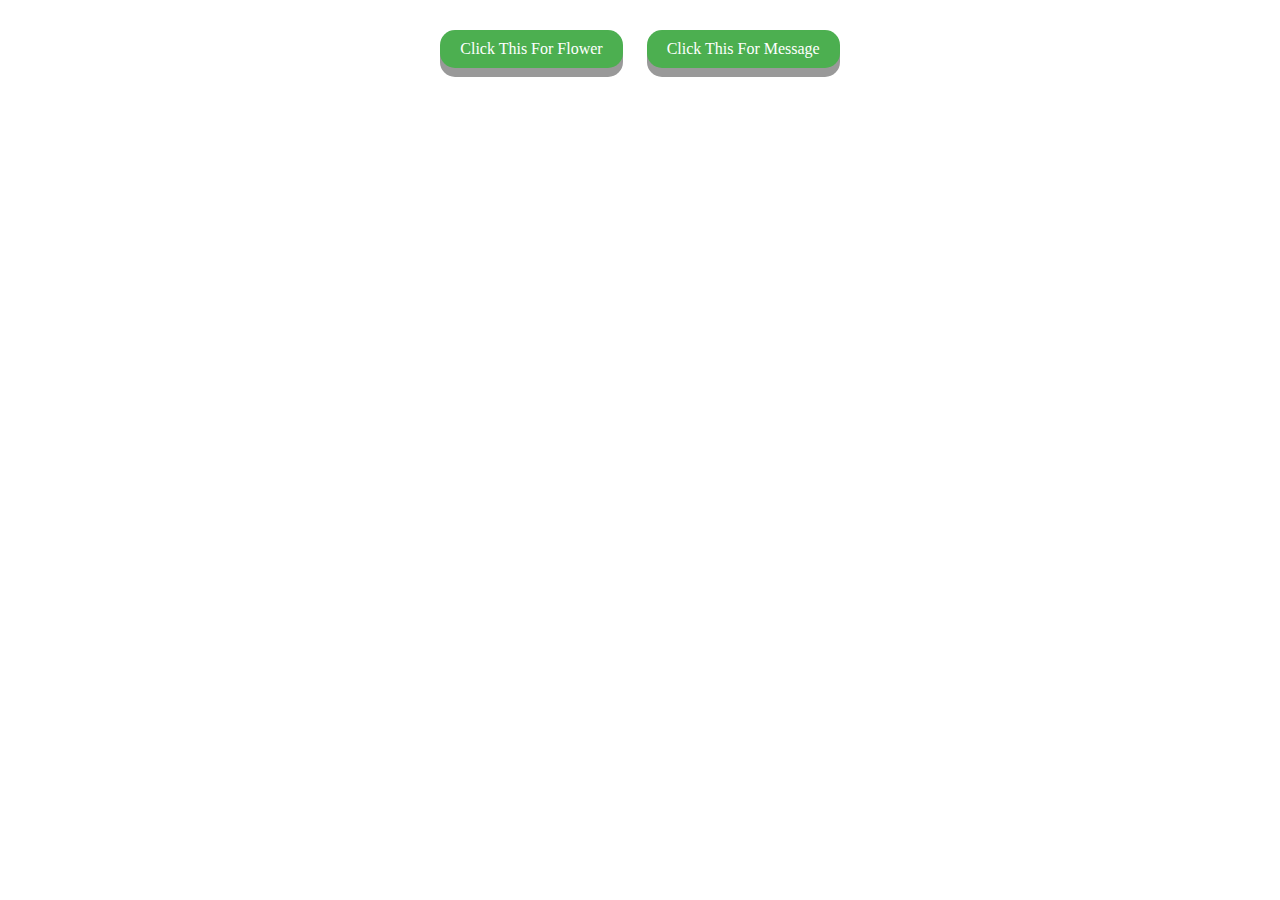
<file: index.html>
<!DOCTYPE html>
<html lang="en">
<head>
    <meta charset="UTF-8">
    <meta name="viewport" content="width=device-width, initial-scale=1.0">
    <title>imissyou di mapakali</title>
    <link rel="stylesheet" href="index.css">
</head>
<body>
    <nav>
        <a href="flow.html" target="_blank" class="button">Click This For Flower</a>
        <a href="mess.html" target="_blank" class="button">Click This For Message</a>
    </nav>
</body>
</html>
</file>
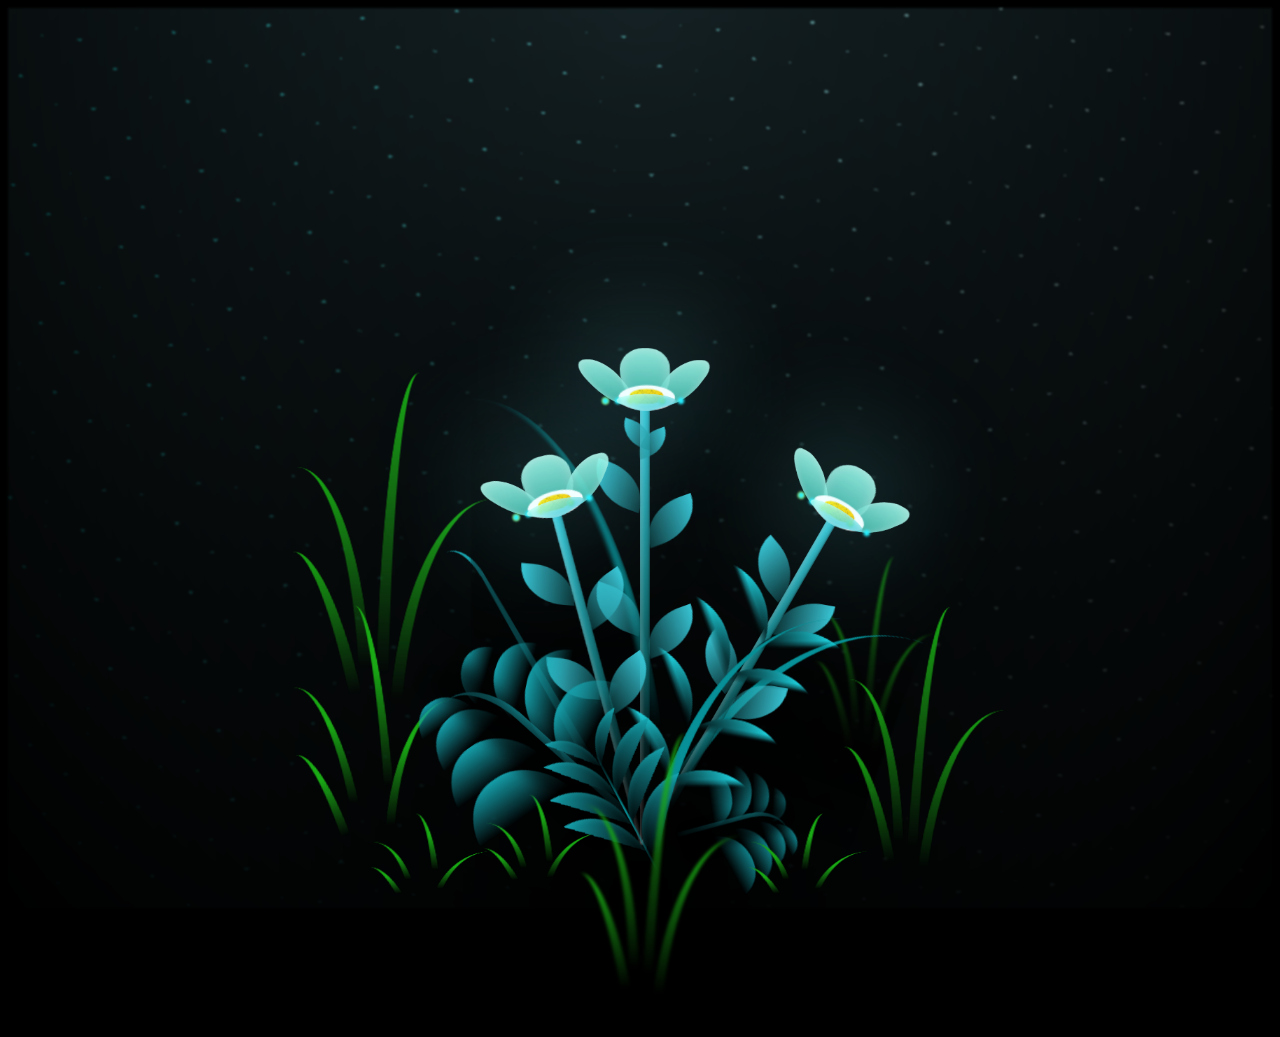
<file: flow.html>
<!DOCTYPE html>
<html lang="en">
<head>
    <meta charset="UTF-8">
    <meta name="viewport" content="width=device-width, initial-scale=1.0">
    <title>Glowing Plant</title>
    <link rel="stylesheet" href="flow.css">
</head>
<body class="not-loaded">
  <div class="night"></div>
  <div class="flowers">
    <div class="flower flower--1">
      <div class="flower__leafs flower__leafs--1">
        <div class="flower__leaf flower__leaf--1"></div>
        <div class="flower__leaf flower__leaf--2"></div>
        <div class="flower__leaf flower__leaf--3"></div>
        <div class="flower__leaf flower__leaf--4"></div>
        <div class="flower__white-circle"></div>
        <div class="flower__light flower__light--1"></div>
        <div class="flower__light flower__light--2"></div>
        <div class="flower__light flower__light--3"></div>
        <div class="flower__light flower__light--4"></div>
        <div class="flower__light flower__light--5"></div>
        <div class="flower__light flower__light--6"></div>
        <div class="flower__light flower__light--7"></div>
        <div class="flower__light flower__light--8"></div>
      </div>
      <div class="flower__line">
        <div class="flower__line__leaf flower__line__leaf--1"></div>
        <div class="flower__line__leaf flower__line__leaf--2"></div>
        <div class="flower__line__leaf flower__line__leaf--3"></div>
        <div class="flower__line__leaf flower__line__leaf--4"></div>
        <div class="flower__line__leaf flower__line__leaf--5"></div>
        <div class="flower__line__leaf flower__line__leaf--6"></div>
      </div>
    </div>

    <div class="flower flower--2">
      <div class="flower__leafs flower__leafs--2">
        <div class="flower__leaf flower__leaf--1"></div>
        <div class="flower__leaf flower__leaf--2"></div>
        <div class="flower__leaf flower__leaf--3"></div>
        <div class="flower__leaf flower__leaf--4"></div>
        <div class="flower__white-circle"></div>

        <div class="flower__light flower__light--1"></div>
        <div class="flower__light flower__light--2"></div>
        <div class="flower__light flower__light--3"></div>
        <div class="flower__light flower__light--4"></div>
        <div class="flower__light flower__light--5"></div>
        <div class="flower__light flower__light--6"></div>
        <div class="flower__light flower__light--7"></div>
        <div class="flower__light flower__light--8"></div>

      </div>
      <div class="flower__line">
        <div class="flower__line__leaf flower__line__leaf--1"></div>
        <div class="flower__line__leaf flower__line__leaf--2"></div>
        <div class="flower__line__leaf flower__line__leaf--3"></div>
        <div class="flower__line__leaf flower__line__leaf--4"></div>
      </div>
    </div>

    <div class="flower flower--3">
      <div class="flower__leafs flower__leafs--3">
        <div class="flower__leaf flower__leaf--1"></div>
        <div class="flower__leaf flower__leaf--2"></div>
        <div class="flower__leaf flower__leaf--3"></div>
        <div class="flower__leaf flower__leaf--4"></div>
        <div class="flower__white-circle"></div>

        <div class="flower__light flower__light--1"></div>
        <div class="flower__light flower__light--2"></div>
        <div class="flower__light flower__light--3"></div>
        <div class="flower__light flower__light--4"></div>
        <div class="flower__light flower__light--5"></div>
        <div class="flower__light flower__light--6"></div>
        <div class="flower__light flower__light--7"></div>
        <div class="flower__light flower__light--8"></div>

      </div>
      <div class="flower__line">
        <div class="flower__line__leaf flower__line__leaf--1"></div>
        <div class="flower__line__leaf flower__line__leaf--2"></div>
        <div class="flower__line__leaf flower__line__leaf--3"></div>
        <div class="flower__line__leaf flower__line__leaf--4"></div>
      </div>
    </div>

    <div class="grow-ans" style="--d:1.2s">
      <div class="flower__g-long">
        <div class="flower__g-long__top"></div>
        <div class="flower__g-long__bottom"></div>
      </div>
    </div>

    <div class="growing-grass">
      <div class="flower__grass flower__grass--1">
        <div class="flower__grass--top"></div>
        <div class="flower__grass--bottom"></div>
        <div class="flower__grass__leaf flower__grass__leaf--1"></div>
        <div class="flower__grass__leaf flower__grass__leaf--2"></div>
        <div class="flower__grass__leaf flower__grass__leaf--3"></div>
        <div class="flower__grass__leaf flower__grass__leaf--4"></div>
        <div class="flower__grass__leaf flower__grass__leaf--5"></div>
        <div class="flower__grass__leaf flower__grass__leaf--6"></div>
        <div class="flower__grass__leaf flower__grass__leaf--7"></div>
        <div class="flower__grass__leaf flower__grass__leaf--8"></div>
        <div class="flower__grass__overlay"></div>
      </div>
    </div>

    <div class="growing-grass">
      <div class="flower__grass flower__grass--2">
        <div class="flower__grass--top"></div>
        <div class="flower__grass--bottom"></div>
        <div class="flower__grass__leaf flower__grass__leaf--1"></div>
        <div class="flower__grass__leaf flower__grass__leaf--2"></div>
        <div class="flower__grass__leaf flower__grass__leaf--3"></div>
        <div class="flower__grass__leaf flower__grass__leaf--4"></div>
        <div class="flower__grass__leaf flower__grass__leaf--5"></div>
        <div class="flower__grass__leaf flower__grass__leaf--6"></div>
        <div class="flower__grass__leaf flower__grass__leaf--7"></div>
        <div class="flower__grass__leaf flower__grass__leaf--8"></div>
        <div class="flower__grass__overlay"></div>
      </div>
    </div>

    <div class="grow-ans" style="--d:2.4s">
      <div class="flower__g-right flower__g-right--1">
        <div class="leaf"></div>
      </div>
    </div>

    <div class="grow-ans" style="--d:2.8s">
      <div class="flower__g-right flower__g-right--2">
        <div class="leaf"></div>
      </div>
    </div>

    <div class="grow-ans" style="--d:2.8s">
      <div class="flower__g-front">
        <div class="flower__g-front__leaf-wrapper flower__g-front__leaf-wrapper--1">
          <div class="flower__g-front__leaf"></div>
        </div>
        <div class="flower__g-front__leaf-wrapper flower__g-front__leaf-wrapper--2">
          <div class="flower__g-front__leaf"></div>
        </div>
        <div class="flower__g-front__leaf-wrapper flower__g-front__leaf-wrapper--3">
          <div class="flower__g-front__leaf"></div>
        </div>
        <div class="flower__g-front__leaf-wrapper flower__g-front__leaf-wrapper--4">
          <div class="flower__g-front__leaf"></div>
        </div>
        <div class="flower__g-front__leaf-wrapper flower__g-front__leaf-wrapper--5">
          <div class="flower__g-front__leaf"></div>
        </div>
        <div class="flower__g-front__leaf-wrapper flower__g-front__leaf-wrapper--6">
          <div class="flower__g-front__leaf"></div>
        </div>
        <div class="flower__g-front__leaf-wrapper flower__g-front__leaf-wrapper--7">
          <div class="flower__g-front__leaf"></div>
        </div>
        <div class="flower__g-front__leaf-wrapper flower__g-front__leaf-wrapper--8">
          <div class="flower__g-front__leaf"></div>
        </div>
        <div class="flower__g-front__line"></div>
      </div>
    </div>

    <div class="grow-ans" style="--d:3.2s">
      <div class="flower__g-fr">
        <div class="leaf"></div>
        <div class="flower__g-fr__leaf flower__g-fr__leaf--1"></div>
        <div class="flower__g-fr__leaf flower__g-fr__leaf--2"></div>
        <div class="flower__g-fr__leaf flower__g-fr__leaf--3"></div>
        <div class="flower__g-fr__leaf flower__g-fr__leaf--4"></div>
        <div class="flower__g-fr__leaf flower__g-fr__leaf--5"></div>
        <div class="flower__g-fr__leaf flower__g-fr__leaf--6"></div>
        <div class="flower__g-fr__leaf flower__g-fr__leaf--7"></div>
        <div class="flower__g-fr__leaf flower__g-fr__leaf--8"></div>
      </div>
    </div>

    <div class="long-g long-g--0">
      <div class="grow-ans" style="--d:3s">
        <div class="leaf leaf--0"></div>
      </div>
      <div class="grow-ans" style="--d:2.2s">
        <div class="leaf leaf--1"></div>
      </div>
      <div class="grow-ans" style="--d:3.4s">
        <div class="leaf leaf--2"></div>
      </div>
      <div class="grow-ans" style="--d:3.6s">
        <div class="leaf leaf--3"></div>
      </div>
    </div>

    <div class="long-g long-g--1">
      <div class="grow-ans" style="--d:3.6s">
        <div class="leaf leaf--0"></div>
      </div>
      <div class="grow-ans" style="--d:3.8s">
        <div class="leaf leaf--1"></div>
      </div>
      <div class="grow-ans" style="--d:4s">
        <div class="leaf leaf--2"></div>
      </div>
      <div class="grow-ans" style="--d:4.2s">
        <div class="leaf leaf--3"></div>
      </div>
    </div>

    <div class="long-g long-g--2">
      <div class="grow-ans" style="--d:4s">
        <div class="leaf leaf--0"></div>
      </div>
      <div class="grow-ans" style="--d:4.2s">
        <div class="leaf leaf--1"></div>
      </div>
      <div class="grow-ans" style="--d:4.4s">
        <div class="leaf leaf--2"></div>
      </div>
      <div class="grow-ans" style="--d:4.6s">
        <div class="leaf leaf--3"></div>
      </div>
    </div>

    <div class="long-g long-g--3">
      <div class="grow-ans" style="--d:4s">
        <div class="leaf leaf--0"></div>
      </div>
      <div class="grow-ans" style="--d:4.2s">
        <div class="leaf leaf--1"></div>
      </div>
      <div class="grow-ans" style="--d:3s">
        <div class="leaf leaf--2"></div>
      </div>
      <div class="grow-ans" style="--d:3.6s">
        <div class="leaf leaf--3"></div>
      </div>
    </div>

    <div class="long-g long-g--4">
      <div class="grow-ans" style="--d:4s">
        <div class="leaf leaf--0"></div>
      </div>
      <div class="grow-ans" style="--d:4.2s">
        <div class="leaf leaf--1"></div>
      </div>
      <div class="grow-ans" style="--d:3s">
        <div class="leaf leaf--2"></div>
      </div>
      <div class="grow-ans" style="--d:3.6s">
        <div class="leaf leaf--3"></div>
      </div>
    </div>

    <div class="long-g long-g--5">
      <div class="grow-ans" style="--d:4s">
        <div class="leaf leaf--0"></div>
      </div>
      <div class="grow-ans" style="--d:4.2s">
        <div class="leaf leaf--1"></div>
      </div>
      <div class="grow-ans" style="--d:3s">
        <div class="leaf leaf--2"></div>
      </div>
      <div class="grow-ans" style="--d:3.6s">
        <div class="leaf leaf--3"></div>
      </div>
    </div>

    <div class="long-g long-g--6">
      <div class="grow-ans" style="--d:4.2s">
        <div class="leaf leaf--0"></div>
      </div>
      <div class="grow-ans" style="--d:4.4s">
        <div class="leaf leaf--1"></div>
      </div>
      <div class="grow-ans" style="--d:4.6s">
        <div class="leaf leaf--2"></div>
      </div>
      <div class="grow-ans" style="--d:4.8s">
        <div class="leaf leaf--3"></div>
      </div>
    </div>

    <div class="long-g long-g--7">
      <div class="grow-ans" style="--d:3s">
        <div class="leaf leaf--0"></div>
      </div>
      <div class="grow-ans" style="--d:3.2s">
        <div class="leaf leaf--1"></div>
      </div>
      <div class="grow-ans" style="--d:3.5s">
        <div class="leaf leaf--2"></div>
      </div>
      <div class="grow-ans" style="--d:3.6s">
        <div class="leaf leaf--3"></div>
      </div>
    </div>
  </div>
  <script src="flow.js"></script>
</body>
</html>
</file>
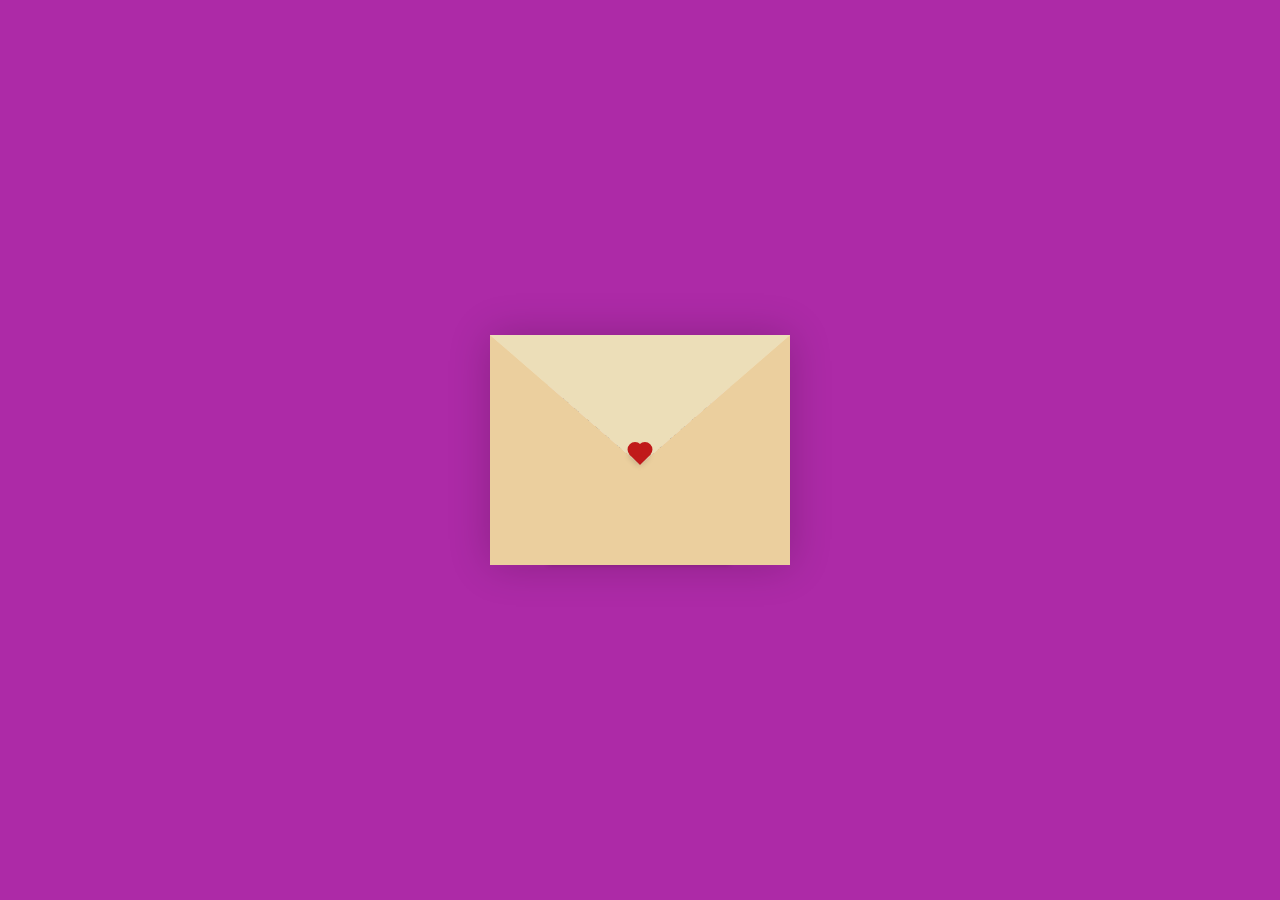
<file: mess.html>
<!DOCTYPE html>
<html lang="en">
<head>
    <meta charset="UTF-8">
    <meta name="viewport" content="width=device-width, initial-scale=1.0">
    <title>Message Card</title>
    <link rel="stylesheet" href="mess.css">
</head>
<body>
    <div class="container">
        <div class="envelope-wrapper">
            <div class="envelope">
                <div class="letter">
                    <div class="text">
                        <strong>Dear baby,</strong>
                        <p>
                           Happy 3rd monthsary, baby. Hindi ko ma-explain kung gaano ako kaswerte na meron akong ikaw, three months na asaran, away, affections, and simple moments that feel like enough to say everything. Thank you for being the warmth and peace sa buhay ko, sa lahat ng kilig na dala mo. Here’s to us—growing, laughing, and loving more with each passing day. Iloveyousomuch, endlessly.
                        </p>
                    </div>
                </div>
            </div>
            <div class="heart"></div>
        </div>
    </div>
    <script src="mess.js"></script>
</body>
</html>
</file>
<file: index.css>
.button {
    display: inline-block;
    padding: 10px 20px;
    font-size: 16px;
    cursor: pointer;
    text-align: center;
    text-decoration: none;
    color: #fff;
    background-color: #4CAF50;
    border: none;
    border-radius: 15px;
    box-shadow: 0 9px #999;
    margin: 10px;
}

.button:hover {
    background-color: #3e8e41;
}

.button:active {
    background-color: #3e8e41;
    box-shadow: 0 5px #666;
    transform: translateY(4px);
}

nav {
    text-align: center;
    margin-top: 20px;
}

.container {
    display: flex;
    justify-content: center;
    align-items: center;
    flex-direction: column;
    height: 80vh;
}
</file>
<file: flow.css>
*::after,
*::before {
  padding: 0;
  margin: 0;
  box-sizing: border-box;
}

:root {
  --dark-color: #000;
}

body {
  display: flex;
  align-items: flex-end;
  justify-content: center;
  min-height: 100vh;
  background-color: var(--dark-color);
  overflow: hidden;
  perspective: 1000px;
}

.night {
  position: fixed;
  left: 50%;
  top: 0;
  transform: translateX(-50%);
  width: 100%;
  height: 100%;
  filter: blur(0.1vmin);
  background-image: radial-gradient(ellipse at top, transparent 0%, var(--dark-color)), radial-gradient(ellipse at bottom, var(--dark-color), rgba(145, 233, 255, 0.2)), repeating-linear-gradient(220deg, black 0px, black 19px, transparent 19px, transparent 22px), repeating-linear-gradient(189deg, black 0px, black 19px, transparent 19px, transparent 22px), repeating-linear-gradient(148deg, black 0px, black 19px, transparent 19px, transparent 22px), linear-gradient(90deg, #00fffa, #f0f0f0);
}

.flowers {
  position: relative;
  transform: scale(0.7);
}

.flower {
  position: absolute;
  bottom: 10vmin;
  transform-origin: bottom center;
  z-index: 10;
  --fl-speed: 0.8s;
}
.flower--1 {
  animation: moving-flower-1 4s linear infinite;
}
.flower--1 .flower__line {
  height: 70vmin;
  animation-delay: 0.3s;
}
.flower--1 .flower__line__leaf--1 {
  animation: blooming-leaf-right var(--fl-speed) 1.6s backwards;
}
.flower--1 .flower__line__leaf--2 {
  animation: blooming-leaf-right var(--fl-speed) 1.4s backwards;
}
.flower--1 .flower__line__leaf--3 {
  animation: blooming-leaf-left var(--fl-speed) 1.2s backwards;
}
.flower--1 .flower__line__leaf--4 {
  animation: blooming-leaf-left var(--fl-speed) 1s backwards;
}
.flower--1 .flower__line__leaf--5 {
  animation: blooming-leaf-right var(--fl-speed) 1.8s backwards;
}
.flower--1 .flower__line__leaf--6 {
  animation: blooming-leaf-left var(--fl-speed) 2s backwards;
}
.flower--2 {
  left: 50%;
  transform: rotate(30deg);
  animation: moving-flower-2 4s linear infinite;
}
.flower--2 .flower__line {
  height: 60vmin;
  animation-delay: 0.8s;
}
.flower--2 .flower__line__leaf--1 {
  animation: blooming-leaf-right var(--fl-speed) 1.9s backwards;
}
.flower--2 .flower__line__leaf--2 {
  animation: blooming-leaf-right var(--fl-speed) 1.7s backwards;
}
.flower--2 .flower__line__leaf--3 {
  animation: blooming-leaf-left var(--fl-speed) 1.5s backwards;
}
.flower--2 .flower__line__leaf--4 {
  animation: blooming-leaf-left var(--fl-speed) 1.3s backwards;
}
.flower--3 {
  left: 50%;
  transform: rotate(-15deg);
  animation: moving-flower-3 4s linear infinite;
}
.flower--3 .flower__line {
  animation-delay: 0.9s;
}
.flower--3 .flower__line__leaf--1 {
  animation: blooming-leaf-right var(--fl-speed) 2.5s backwards;
}
.flower--3 .flower__line__leaf--2 {
  animation: blooming-leaf-right var(--fl-speed) 2.3s backwards;
}
.flower--3 .flower__line__leaf--3 {
  animation: blooming-leaf-left var(--fl-speed) 2.1s backwards;
}
.flower--3 .flower__line__leaf--4 {
  animation: blooming-leaf-left var(--fl-speed) 1.9s backwards;
}
.flower__leafs {
  position: relative;
  animation: blooming-flower 2s backwards;
}
.flower__leafs--1 {
  animation-delay: 1.1s;
}
.flower__leafs--2 {
  animation-delay: 1.4s;
}
.flower__leafs--3 {
  animation-delay: 1.7s;
}
.flower__leafs::after {
  content: "";
  position: absolute;
  left: 0;
  top: 0;
  transform: translate(-50%, -100%);
  width: 8vmin;
  height: 8vmin;
  background-color: #6bf0ff;
  filter: blur(10vmin);
}
.flower__leaf {
  position: absolute;
  bottom: 0;
  left: 50%;
  width: 8vmin;
  height: 11vmin;
  border-radius: 51% 49% 47% 53%/44% 45% 55% 69%;
  background-color: #65e6cc;
  background-image: linear-gradient(to top, #40bbab, #a7ffee);
  transform-origin: bottom center;
  opacity: 0.9;
  box-shadow: inset 0 0 2vmin rgba(255, 255, 255, 0.5);
}
.flower__leaf--1 {
  transform: translate(-10%, 1%) rotateY(40deg) rotateX(-50deg);
}
.flower__leaf--2 {
  transform: translate(-50%, -4%) rotateX(40deg);
}
.flower__leaf--3 {
  transform: translate(-90%, 0%) rotateY(45deg) rotateX(50deg);
}
.flower__leaf--4 {
  width: 8vmin;
  height: 8vmin;
  transform-origin: bottom left;
  border-radius: 4vmin 10vmin 4vmin 4vmin;
  transform: translate(0%, 18%) rotateX(70deg) rotate(-43deg);
  background-image: linear-gradient(to top, #39c6d6, #a7ffee);
  z-index: 1;
  opacity: 0.8;
}
.flower__white-circle {
  position: absolute;
  left: -3.5vmin;
  top: -3vmin;
  width: 9vmin;
  height: 4vmin;
  border-radius: 50%;
  background-color: #fff;
}
.flower__white-circle::after {
  content: "";
  position: absolute;
  left: 50%;
  top: 45%;
  transform: translate(-50%, -50%);
  width: 60%;
  height: 60%;
  border-radius: inherit;
  background-image: repeating-linear-gradient(135deg, rgba(0, 0, 0, 0.03) 0px, rgba(0, 0, 0, 0.03) 1px, transparent 1px, transparent 12px), repeating-linear-gradient(45deg, rgba(0, 0, 0, 0.03) 0px, rgba(0, 0, 0, 0.03) 1px, transparent 1px, transparent 12px), repeating-linear-gradient(67.5deg, rgba(0, 0, 0, 0.03) 0px, rgba(0, 0, 0, 0.03) 1px, transparent 1px, transparent 12px), repeating-linear-gradient(135deg, rgba(0, 0, 0, 0.03) 0px, rgba(0, 0, 0, 0.03) 1px, transparent 1px, transparent 12px), repeating-linear-gradient(45deg, rgba(0, 0, 0, 0.03) 0px, rgba(0, 0, 0, 0.03) 1px, transparent 1px, transparent 12px), repeating-linear-gradient(112.5deg, rgba(0, 0, 0, 0.03) 0px, rgba(0, 0, 0, 0.03) 1px, transparent 1px, transparent 12px), repeating-linear-gradient(112.5deg, rgba(0, 0, 0, 0.03) 0px, rgba(0, 0, 0, 0.03) 1px, transparent 1px, transparent 12px), repeating-linear-gradient(45deg, rgba(0, 0, 0, 0.03) 0px, rgba(0, 0, 0, 0.03) 1px, transparent 1px, transparent 12px), repeating-linear-gradient(22.5deg, rgba(0, 0, 0, 0.03) 0px, rgba(0, 0, 0, 0.03) 1px, transparent 1px, transparent 12px), repeating-linear-gradient(45deg, rgba(0, 0, 0, 0.03) 0px, rgba(0, 0, 0, 0.03) 1px, transparent 1px, transparent 12px), repeating-linear-gradient(22.5deg, rgba(0, 0, 0, 0.03) 0px, rgba(0, 0, 0, 0.03) 1px, transparent 1px, transparent 12px), repeating-linear-gradient(135deg, rgba(0, 0, 0, 0.03) 0px, rgba(0, 0, 0, 0.03) 1px, transparent 1px, transparent 12px), repeating-linear-gradient(157.5deg, rgba(0, 0, 0, 0.03) 0px, rgba(0, 0, 0, 0.03) 1px, transparent 1px, transparent 12px), repeating-linear-gradient(67.5deg, rgba(0, 0, 0, 0.03) 0px, rgba(0, 0, 0, 0.03) 1px, transparent 1px, transparent 12px), repeating-linear-gradient(67.5deg, rgba(0, 0, 0, 0.03) 0px, rgba(0, 0, 0, 0.03) 1px, transparent 1px, transparent 12px), linear-gradient(90deg, #ffeb12, #ffce00);
}
.flower__line {
  height: 55vmin;
  width: 1.5vmin;
  background-image: linear-gradient(to left, rgba(0, 0, 0, 0.2), transparent, rgba(255, 255, 255, 0.2)), linear-gradient(to top, transparent 10%, #14757a, #39c6d6);
  box-shadow: inset 0 0 2px rgba(0, 0, 0, 0.5);
  animation: grow-flower-tree 4s backwards;
}
.flower__line__leaf {
  --w: 7vmin;
  --h: calc(var(--w) + 2vmin);
  position: absolute;
  top: 20%;
  left: 90%;
  width: var(--w);
  height: var(--h);
  border-top-right-radius: var(--h);
  border-bottom-left-radius: var(--h);
  background-image: linear-gradient(to top, rgba(20, 117, 122, 0.4), #39c6d6);
}
.flower__line__leaf--1 {
  transform: rotate(70deg) rotateY(30deg);
}
.flower__line__leaf--2 {
  top: 45%;
  transform: rotate(70deg) rotateY(30deg);
}
.flower__line__leaf--3, .flower__line__leaf--4, .flower__line__leaf--6 {
  border-top-right-radius: 0;
  border-bottom-left-radius: 0;
  border-top-left-radius: var(--h);
  border-bottom-right-radius: var(--h);
  left: -460%;
  top: 12%;
  transform: rotate(-70deg) rotateY(30deg);
}
.flower__line__leaf--4 {
  top: 40%;
}
.flower__line__leaf--5 {
  top: 0;
  transform-origin: left;
  transform: rotate(70deg) rotateY(30deg) scale(0.6);
}
.flower__line__leaf--6 {
  top: -2%;
  left: -450%;
  transform-origin: right;
  transform: rotate(-70deg) rotateY(30deg) scale(0.6);
}
.flower__light {
  position: absolute;
  bottom: 0vmin;
  width: 1vmin;
  height: 1vmin;
  background-color: #fffb00;
  border-radius: 50%;
  filter: blur(0.2vmin);
  animation: light-ans 4s linear infinite backwards;
}
.flower__light:nth-child(odd) {
  background-color: #23f0ff;
}
.flower__light--1 {
  left: -2vmin;
  animation-delay: 1s;
}
.flower__light--2 {
  left: 3vmin;
  animation-delay: 0.5s;
}
.flower__light--3 {
  left: -6vmin;
  animation-delay: 0.3s;
}
.flower__light--4 {
  left: 6vmin;
  animation-delay: 0.9s;
}
.flower__light--5 {
  left: -1vmin;
  animation-delay: 1.5s;
}
.flower__light--6 {
  left: -4vmin;
  animation-delay: 3s;
}
.flower__light--7 {
  left: 3vmin;
  animation-delay: 2s;
}
.flower__light--8 {
  left: -6vmin;
  animation-delay: 3.5s;
}
.flower__grass {
  --c: #159faa;
  --line-w: 1.5vmin;
  position: absolute;
  bottom: 12vmin;
  left: -7vmin;
  display: flex;
  flex-direction: column;
  align-items: flex-end;
  z-index: 20;
  transform-origin: bottom center;
  transform: rotate(-48deg) rotateY(40deg);
}
.flower__grass--1 {
  animation: moving-grass 2s linear infinite;
}
.flower__grass--2 {
  left: 2vmin;
  bottom: 10vmin;
  transform: scale(0.5) rotate(75deg) rotateX(10deg) rotateY(-200deg);
  opacity: 0.8;
  z-index: 0;
  animation: moving-grass--2 1.5s linear infinite;
}
.flower__grass--top {
  width: 7vmin;
  height: 10vmin;
  border-top-right-radius: 100%;
  border-right: var(--line-w) solid var(--c);
  transform-origin: bottom center;
  transform: rotate(-2deg);
}
.flower__grass--bottom {
  margin-top: -2px;
  width: var(--line-w);
  height: 25vmin;
  background-image: linear-gradient(to top, transparent, var(--c));
}
.flower__grass__leaf {
  --size: 10vmin;
  position: absolute;
  width: calc(var(--size) * 2.1);
  height: var(--size);
  border-top-left-radius: var(--size);
  border-top-right-radius: var(--size);
  background-image: linear-gradient(to top, transparent, transparent 30%, var(--c));
  z-index: 100;
}
.flower__grass__leaf--1 {
  top: -6%;
  left: 30%;
  --size: 6vmin;
  transform: rotate(-20deg);
  animation: growing-grass-ans--1 2s 2.6s backwards;
}
@keyframes growing-grass-ans--1 {
  0% {
    transform-origin: bottom left;
    transform: rotate(-20deg) scale(0);
  }
}
.flower__grass__leaf--2 {
  top: -5%;
  left: -110%;
  --size: 6vmin;
  transform: rotate(10deg);
  animation: growing-grass-ans--2 2s 2.4s linear backwards;
}
@keyframes growing-grass-ans--2 {
  0% {
    transform-origin: bottom right;
    transform: rotate(10deg) scale(0);
  }
}
.flower__grass__leaf--3 {
  top: 5%;
  left: 60%;
  --size: 8vmin;
  transform: rotate(-18deg) rotateX(-20deg);
  animation: growing-grass-ans--3 2s 2.2s linear backwards;
}
@keyframes growing-grass-ans--3 {
  0% {
    transform-origin: bottom left;
    transform: rotate(-18deg) rotateX(-20deg) scale(0);
  }
}
.flower__grass__leaf--4 {
  top: 6%;
  left: -135%;
  --size: 8vmin;
  transform: rotate(2deg);
  animation: growing-grass-ans--4 2s 2s linear backwards;
}
@keyframes growing-grass-ans--4 {
  0% {
    transform-origin: bottom right;
    transform: rotate(2deg) scale(0);
  }
}
.flower__grass__leaf--5 {
  top: 20%;
  left: 60%;
  --size: 10vmin;
  transform: rotate(-24deg) rotateX(-20deg);
  animation: growing-grass-ans--5 2s 1.8s linear backwards;
}
@keyframes growing-grass-ans--5 {
  0% {
    transform-origin: bottom left;
    transform: rotate(-24deg) rotateX(-20deg) scale(0);
  }
}
.flower__grass__leaf--6 {
  top: 22%;
  left: -180%;
  --size: 10vmin;
  transform: rotate(10deg);
  animation: growing-grass-ans--6 2s 1.6s linear backwards;
}
@keyframes growing-grass-ans--6 {
  0% {
    transform-origin: bottom right;
    transform: rotate(10deg) scale(0);
  }
}
.flower__grass__leaf--7 {
  top: 39%;
  left: 70%;
  --size: 10vmin;
  transform: rotate(-10deg);
  animation: growing-grass-ans--7 2s 1.4s linear backwards;
}
@keyframes growing-grass-ans--7 {
  0% {
    transform-origin: bottom left;
    transform: rotate(-10deg) scale(0);
  }
}
.flower__grass__leaf--8 {
  top: 40%;
  left: -215%;
  --size: 11vmin;
  transform: rotate(10deg);
  animation: growing-grass-ans--8 2s 1.2s linear backwards;
}
@keyframes growing-grass-ans--8 {
  0% {
    transform-origin: bottom right;
    transform: rotate(10deg) scale(0);
  }
}
.flower__grass__overlay {
  position: absolute;
  top: -10%;
  right: 0%;
  width: 100%;
  height: 100%;
  background-color: rgba(0, 0, 0, 0.6);
  filter: blur(1.5vmin);
  z-index: 100;
}
.flower__g-long {
  --w: 2vmin;
  --h: 6vmin;
  --c: #159faa;
  position: absolute;
  bottom: 10vmin;
  left: -3vmin;
  transform-origin: bottom center;
  transform: rotate(-30deg) rotateY(-20deg);
  display: flex;
  flex-direction: column;
  align-items: flex-end;
  animation: flower-g-long-ans 3s linear infinite;
}
@keyframes flower-g-long-ans {
  0%, 100% {
    transform: rotate(-30deg) rotateY(-20deg);
  }
  50% {
    transform: rotate(-32deg) rotateY(-20deg);
  }
}
.flower__g-long__top {
  top: calc(var(--h) * -1);
  width: calc(var(--w) + 1vmin);
  height: var(--h);
  border-top-right-radius: 100%;
  border-right: 0.7vmin solid var(--c);
  transform: translate(-0.7vmin, 1vmin);
}
.flower__g-long__bottom {
  width: var(--w);
  height: 50vmin;
  transform-origin: bottom center;
  background-image: linear-gradient(to top, transparent 30%, var(--c));
  box-shadow: inset 0 0 2px rgba(0, 0, 0, 0.5);
  clip-path: polygon(35% 0, 65% 1%, 100% 100%, 0% 100%);
}
.flower__g-right {
  position: absolute;
  bottom: 6vmin;
  left: -2vmin;
  transform-origin: bottom left;
  transform: rotate(20deg);
}
.flower__g-right .leaf {
  width: 30vmin;
  height: 50vmin;
  border-top-left-radius: 100%;
  border-left: 2vmin solid #079097;
  background-image: linear-gradient(to bottom, transparent, var(--dark-color) 60%);
  mask-image: linear-gradient(to top, transparent 30%, #079097 60%);
}
.flower__g-right--1 {
  animation: flower-g-right-ans 2.5s linear infinite;
}
.flower__g-right--2 {
  left: 5vmin;
  transform: rotateY(-180deg);
  animation: flower-g-right-ans--2 3s linear infinite;
}
.flower__g-right--2 .leaf {
  height: 75vmin;
  filter: blur(0.3vmin);
  opacity: 0.8;
}
@keyframes flower-g-right-ans {
  0%, 100% {
    transform: rotate(20deg);
  }
  50% {
    transform: rotate(24deg) rotateX(-20deg);
  }
}
@keyframes flower-g-right-ans--2 {
  0%, 100% {
    transform: rotateY(-180deg) rotate(0deg) rotateX(-20deg);
  }
  50% {
    transform: rotateY(-180deg) rotate(6deg) rotateX(-20deg);
  }
}
.flower__g-front {
  position: absolute;
  bottom: 6vmin;
  left: 2.5vmin;
  z-index: 100;
  transform-origin: bottom center;
  transform: rotate(-28deg) rotateY(30deg) scale(1.04);
  animation: flower__g-front-ans 2s linear infinite;
}
@keyframes flower__g-front-ans {
  0%, 100% {
    transform: rotate(-28deg) rotateY(30deg) scale(1.04);
  }
  50% {
    transform: rotate(-35deg) rotateY(40deg) scale(1.04);
  }
}
.flower__g-front__line {
  width: 0.3vmin;
  height: 20vmin;
  background-image: linear-gradient(to top, transparent, #079097, transparent 100%);
  position: relative;
}
.flower__g-front__leaf-wrapper {
  position: absolute;
  top: 0;
  left: 0;
  transform-origin: bottom left;
  transform: rotate(10deg);
}
.flower__g-front__leaf-wrapper:nth-child(even) {
  left: 0vmin;
  transform: rotateY(-180deg) rotate(5deg);
  animation: flower__g-front__leaf-left-ans 1s ease-in backwards;
}
.flower__g-front__leaf-wrapper:nth-child(odd) {
  animation: flower__g-front__leaf-ans 1s ease-in backwards;
}
.flower__g-front__leaf-wrapper--1 {
  top: -8vmin;
  transform: scale(0.7);
  animation: flower__g-front__leaf-ans 1s 5.5s ease-in backwards !important;
}
.flower__g-front__leaf-wrapper--2 {
  top: -8vmin;
  transform: rotateY(-180deg) scale(0.7) !important;
  animation: flower__g-front__leaf-left-ans-2 1s 4.6s ease-in backwards !important;
}
.flower__g-front__leaf-wrapper--3 {
  top: -3vmin;
  animation: flower__g-front__leaf-ans 1s 4.6s ease-in backwards;
}
.flower__g-front__leaf-wrapper--4 {
  top: -3vmin;
  transform: rotateY(-180deg) scale(0.9) !important;
  animation: flower__g-front__leaf-left-ans-2 1s 4.6s ease-in backwards !important;
}
@keyframes flower__g-front__leaf-left-ans-2 {
  0% {
    transform: rotateY(-180deg) scale(0);
  }
}
.flower__g-front__leaf-wrapper--5, .flower__g-front__leaf-wrapper--6 {
  top: 2vmin;
}
.flower__g-front__leaf-wrapper--7, .flower__g-front__leaf-wrapper--8 {
  top: 6.5vmin;
}
.flower__g-front__leaf-wrapper--2 {
  animation-delay: 5.2s !important;
}
.flower__g-front__leaf-wrapper--3 {
  animation-delay: 4.9s !important;
}
.flower__g-front__leaf-wrapper--5 {
  animation-delay: 4.3s !important;
}
.flower__g-front__leaf-wrapper--6 {
  animation-delay: 4.1s !important;
}
.flower__g-front__leaf-wrapper--7 {
  animation-delay: 3.8s !important;
}
.flower__g-front__leaf-wrapper--8 {
  animation-delay: 3.5s !important;
}
@keyframes flower__g-front__leaf-ans {
  0% {
    transform: rotate(10deg) scale(0);
  }
}
@keyframes flower__g-front__leaf-left-ans {
  0% {
    transform: rotateY(-180deg) rotate(5deg) scale(0);
  }
}
.flower__g-front__leaf {
  width: 10vmin;
  height: 10vmin;
  border-radius: 100% 0% 0% 100%/100% 100% 0% 0%;
  box-shadow: inset 0 2px 1vmin rgba(44, 238, 252, 0.2);
  background-image: linear-gradient(to bottom left, transparent, var(--dark-color)), linear-gradient(to bottom right, #159faa 50%, transparent 50%, transparent);
  -webkit-mask-image: linear-gradient(to bottom right, #159faa 50%, transparent 50%, transparent);
  mask-image: linear-gradient(to bottom right, #159faa 50%, transparent 50%, transparent);
}
.flower__g-fr {
  position: absolute;
  bottom: -4vmin;
  left: vmin;
  transform-origin: bottom left;
  z-index: 10;
  animation: flower__g-fr-ans 2s linear infinite;
}
@keyframes flower__g-fr-ans {
  0%, 100% {
    transform: rotate(2deg);
  }
  50% {
    transform: rotate(4deg);
  }
}
.flower__g-fr .leaf {
  width: 30vmin;
  height: 50vmin;
  border-top-left-radius: 100%;
  border-left: 2vmin solid #079097;
  mask-image: linear-gradient(to top, transparent 25%, #079097 50%);
  position: relative;
  z-index: 1;
}
.flower__g-fr__leaf {
  position: absolute;
  top: 0;
  left: 0;
  width: 10vmin;
  height: 10vmin;
  border-radius: 100% 0% 0% 100%/100% 100% 0% 0%;
  box-shadow: inset 0 2px 1vmin rgba(44, 238, 252, 0.2);
  background-image: linear-gradient(to bottom left, transparent, var(--dark-color) 98%), linear-gradient(to bottom right, #23f0ff 45%, transparent 50%, transparent);
  mask-image: linear-gradient(135deg, #159faa 40%, transparent 50%, transparent);
}
.flower__g-fr__leaf--1 {
  left: 20vmin;
  transform: rotate(45deg);
  animation: flower__g-fr-leaft-ans-1 0.5s 5.2s linear backwards;
}
@keyframes flower__g-fr-leaft-ans-1 {
  0% {
    transform-origin: left;
    transform: rotate(45deg) scale(0);
  }
}
.flower__g-fr__leaf--2 {
  left: 12vmin;
  top: -7vmin;
  transform: rotate(25deg) rotateY(-180deg);
  animation: flower__g-fr-leaft-ans-6 0.5s 5s linear backwards;
}
.flower__g-fr__leaf--3 {
  left: 15vmin;
  top: 6vmin;
  transform: rotate(55deg);
  animation: flower__g-fr-leaft-ans-5 0.5s 4.8s linear backwards;
}
.flower__g-fr__leaf--4 {
  left: 6vmin;
  top: -2vmin;
  transform: rotate(25deg) rotateY(-180deg);
  animation: flower__g-fr-leaft-ans-6 0.5s 4.6s linear backwards;
}
.flower__g-fr__leaf--5 {
  left: 10vmin;
  top: 14vmin;
  transform: rotate(55deg);
  animation: flower__g-fr-leaft-ans-5 0.5s 4.4s linear backwards;
}
@keyframes flower__g-fr-leaft-ans-5 {
  0% {
    transform-origin: left;
    transform: rotate(55deg) scale(0);
  }
}
.flower__g-fr__leaf--6 {
  left: 0vmin;
  top: 6vmin;
  transform: rotate(25deg) rotateY(-180deg);
  animation: flower__g-fr-leaft-ans-6 0.5s 4.2s linear backwards;
}
@keyframes flower__g-fr-leaft-ans-6 {
  0% {
    transform-origin: right;
    transform: rotate(25deg) rotateY(-180deg) scale(0);
  }
}
.flower__g-fr__leaf--7 {
  left: 5vmin;
  top: 22vmin;
  transform: rotate(45deg);
  animation: flower__g-fr-leaft-ans-7 0.5s 4s linear backwards;
}
@keyframes flower__g-fr-leaft-ans-7 {
  0% {
    transform-origin: left;
    transform: rotate(45deg) scale(0);
  }
}
.flower__g-fr__leaf--8 {
  left: -4vmin;
  top: 15vmin;
  transform: rotate(15deg) rotateY(-180deg);
  animation: flower__g-fr-leaft-ans-8 0.5s 3.8s linear backwards;
}
@keyframes flower__g-fr-leaft-ans-8 {
  0% {
    transform-origin: right;
    transform: rotate(15deg) rotateY(-180deg) scale(0);
  }
}

.long-g {
  position: absolute;
  bottom: 25vmin;
  left: -42vmin;
  transform-origin: bottom left;
}
.long-g--1 {
  bottom: 0vmin;
  transform: scale(0.8) rotate(-5deg);
}
.long-g--1 .leaf {
mask-image: linear-gradient(to top, transparent 40%, #079097 80%) !important;
}
.long-g--1 .leaf--1 {
  --w: 5vmin;
  --h: 60vmin;
  left: -2vmin;
  transform: rotate(3deg) rotateY(-180deg);
}
.long-g--2, .long-g--3 {
  bottom: -3vmin;
  left: -35vmin;
  transform-origin: center;
  transform: scale(0.6) rotateX(60deg);
}
.long-g--2 .leaf, .long-g--3 .leaf {
  mask-image: linear-gradient(to top, transparent 50%, #079097 80%) !important;
}
.long-g--2 .leaf--1, .long-g--3 .leaf--1 {
  left: -1vmin;
  transform: rotateY(-180deg);
}
.long-g--3 {
  left: -17vmin;
  bottom: 0vmin;
}
.long-g--3 .leaf {
  mask-image: linear-gradient(to top, transparent 40%, #079097 80%) !important;
}
.long-g--4 {
  left: 25vmin;
  bottom: -3vmin;
  transform-origin: center;
  transform: scale(0.6) rotateX(60deg);
}
.long-g--4 .leaf {
  mask-image: linear-gradient(to top, transparent 50%, #079097 80%) !important;
}
.long-g--5 {
  left: 42vmin;
  bottom: 0vmin;
  transform: scale(0.8) rotate(2deg);
}
.long-g--6 {
  left: 0vmin;
  bottom: -20vmin;
  z-index: 100;
  filter: blur(0.3vmin);
  transform: scale(0.8) rotate(2deg);
}
.long-g--7 {
  left: 35vmin;
  bottom: 20vmin;
  z-index: -1;
  filter: blur(0.3vmin);
  transform: scale(0.6) rotate(2deg);
  opacity: 0.7;
}
.long-g .leaf {
  --w: 15vmin;
  --h: 40vmin;
  --c: #1aaa15;
  position: absolute;
  bottom: 0;
  width: var(--w);
  height: var(--h);
  border-top-left-radius: 100%;
  border-left: 2vmin solid var(--c);
  mask-image: linear-gradient(to top, transparent 20%, var(--dark-color));
  transform-origin: bottom center;
}
.long-g .leaf--0 {
  left: 2vmin;
  animation: leaf-ans-1 4s linear infinite;
}
.long-g .leaf--1 {
  --w: 5vmin;
  --h: 60vmin;
  animation: leaf-ans-1 4s linear infinite;
}
.long-g .leaf--2 {
  --w: 10vmin;
  --h: 40vmin;
  left: -0.5vmin;
  bottom: 5vmin;
  transform-origin: bottom left;
  transform: rotateY(-180deg);
  animation: leaf-ans-2 3s linear infinite;
}
.long-g .leaf--3 {
  --w: 5vmin;
  --h: 30vmin;
  left: -1vmin;
  bottom: 3.2vmin;
  transform-origin: bottom left;
  transform: rotate(-10deg) rotateY(-180deg);
  animation: leaf-ans-3 3s linear infinite;
}

@keyframes leaf-ans-1 {
  0%, 100% {
    transform: rotate(-5deg) scale(1);
  }
  50% {
    transform: rotate(5deg) scale(1.1);
  }
}
@keyframes leaf-ans-2 {
  0%, 100% {
    transform: rotateY(-180deg) rotate(5deg);
  }
  50% {
    transform: rotateY(-180deg) rotate(0deg) scale(1.1);
  }
}
@keyframes leaf-ans-3 {
  0%, 100% {
    transform: rotate(-10deg) rotateY(-180deg);
  }
  50% {
    transform: rotate(-20deg) rotateY(-180deg);
  }
}
.grow-ans {
  animation: grow-ans 2s var(--d) backwards;
}

@keyframes grow-ans {
  0% {
    transform: scale(0);
    opacity: 0;
  }
}
@keyframes light-ans {
  0% {
    opacity: 0;
    transform: translateY(0vmin);
  }
  25% {
    opacity: 1;
    transform: translateY(-5vmin) translateX(-2vmin);
  }
  50% {
    opacity: 1;
    transform: translateY(-15vmin) translateX(2vmin);
    filter: blur(0.2vmin);
  }
  75% {
    transform: translateY(-20vmin) translateX(-2vmin);
    filter: blur(0.2vmin);
  }
  100% {
    transform: translateY(-30vmin);
    opacity: 0;
    filter: blur(1vmin);
  }
}
@keyframes moving-flower-1 {
  0%, 100% {
    transform: rotate(2deg);
  }
  50% {
    transform: rotate(-2deg);
  }
}
@keyframes moving-flower-2 {
  0%, 100% {
    transform: rotate(18deg);
  }
  50% {
    transform: rotate(14deg);
  }
}
@keyframes moving-flower-3 {
  0%, 100% {
    transform: rotate(-18deg);
  }
  50% {
    transform: rotate(-20deg) rotateY(-10deg);
  }
}
@keyframes blooming-leaf-right {
  0% {
    transform-origin: left;
    transform: rotate(70deg) rotateY(30deg) scale(0);
  }
}
@keyframes blooming-leaf-left {
  0% {
    transform-origin: right;
    transform: rotate(-70deg) rotateY(30deg) scale(0);
  }
}
@keyframes grow-flower-tree {
  0% {
    height: 0;
    border-radius: 1vmin;
  }
}
@keyframes blooming-flower {
  0% {
    transform: scale(0);
  }
}
@keyframes moving-grass {
  0%, 100% {
    transform: rotate(-48deg) rotateY(40deg);
  }
  50% {
    transform: rotate(-50deg) rotateY(40deg);
  }
}
@keyframes moving-grass--2 {
  0%, 100% {
    transform: scale(0.5) rotate(75deg) rotateX(10deg) rotateY(-200deg);
  }
  50% {
    transform: scale(0.5) rotate(79deg) rotateX(10deg) rotateY(-200deg);
  }
}
.growing-grass {
  animation: growing-grass-ans 1s 2s backwards;
}

@keyframes growing-grass-ans {
  0% {
    transform: scale(0);
  }
}
.not-loaded * {
  animation-play-state: paused !important;
}
</file>
<file: mess.css>
:root {
    --primary: #f1e6e6;
    --bg-color: rgb(173, 42, 167);
    --bg-envelope-color: #f5edd1;
    --envelope-tab: #ecdeb8;
    --envelope-cover: #ebcf9e;
    --shadow-color: rgba(0, 0, 0, 0.2);
    --txt-color: #444;
    --heart-color: rgb(192, 26, 26);
}

body {
    margin: 0;
    padding: 0;
    box-sizing: border-box;
    background: var(--bg-color);
    display: flex;
    align-items: center;
    justify-content: center;
}

.container {
    height: 100vh;
    display: grid;
    place-items: center;
}

.envelope-wrapper {
    background: var(--bg-envelope-color);
    box-shadow: 0 0 40px var(--shadow-color);
}

.envelope {
    position: relative;
    width: 300px;
    height: 230px;
}

.envelope::before {
    content: "";
    position: absolute;
    top: 0;
    z-index: 2;
    border-top: 130px solid var(--envelope-tab);
    border-right: 150px solid transparent;
    border-left: 150px solid transparent;
    transform-origin: top;
    transition: all 0.5s ease-in-out 0.7s;
}

.envelope::after {
    content: "";
    position: absolute;
    z-index: 2;
    width: 0;
    height: 0;
    border-top: 130px solid transparent;
    border-right: 150px solid var(--envelope-cover);
    border-bottom: 100px solid var(--envelope-cover);
    border-left: 150px solid var(--envelope-cover);
}

.letter {
    position: absolute;
    right: 20%;
    bottom: 0;
    width: 54%;
    height: 80%;
    background: var(--primary);
    text-align: center;
    transition: all 1s ease-in-out;
    box-shadow: 0 0 5px var(--shadow-color);
    padding: 20px 10px;
}

.letter .text {
    font-family: 'Gill Sans', sans-serif;
    color: var(--txt-color);
    text-align: left;
    font-size: 8px;
}

.heart {
    position: absolute;
    top: 50%;
    left: 50%;
    width: 15px;
    height: 15px;
    background: var(--heart-color);
    z-index: 4;
    transform: translate(-50%, -20%) rotate(45deg);
    transition: transform 0.5s ease-in-out 1s;
    box-shadow: 0 1px 6px var(--shadow-color);
    cursor: pointer;
}

.heart:before, .heart:after {
    content: "";
    position: absolute;
    width: 15px;
    height: 15px;
    background-color: var(--heart-color);
    border-radius: 50%;
}

.heart:before { top: -7.5px; }
.heart:after { right: 7.5px; }

.flap .envelope::before { transform: rotateX(180deg); z-index: 0; }
.flap .letter { bottom: 100px; transform: scale(1.5); transition-delay: 1s; }
.flap .heart { transform: rotate(90deg); transition-delay: 0.4s; }
</file>
